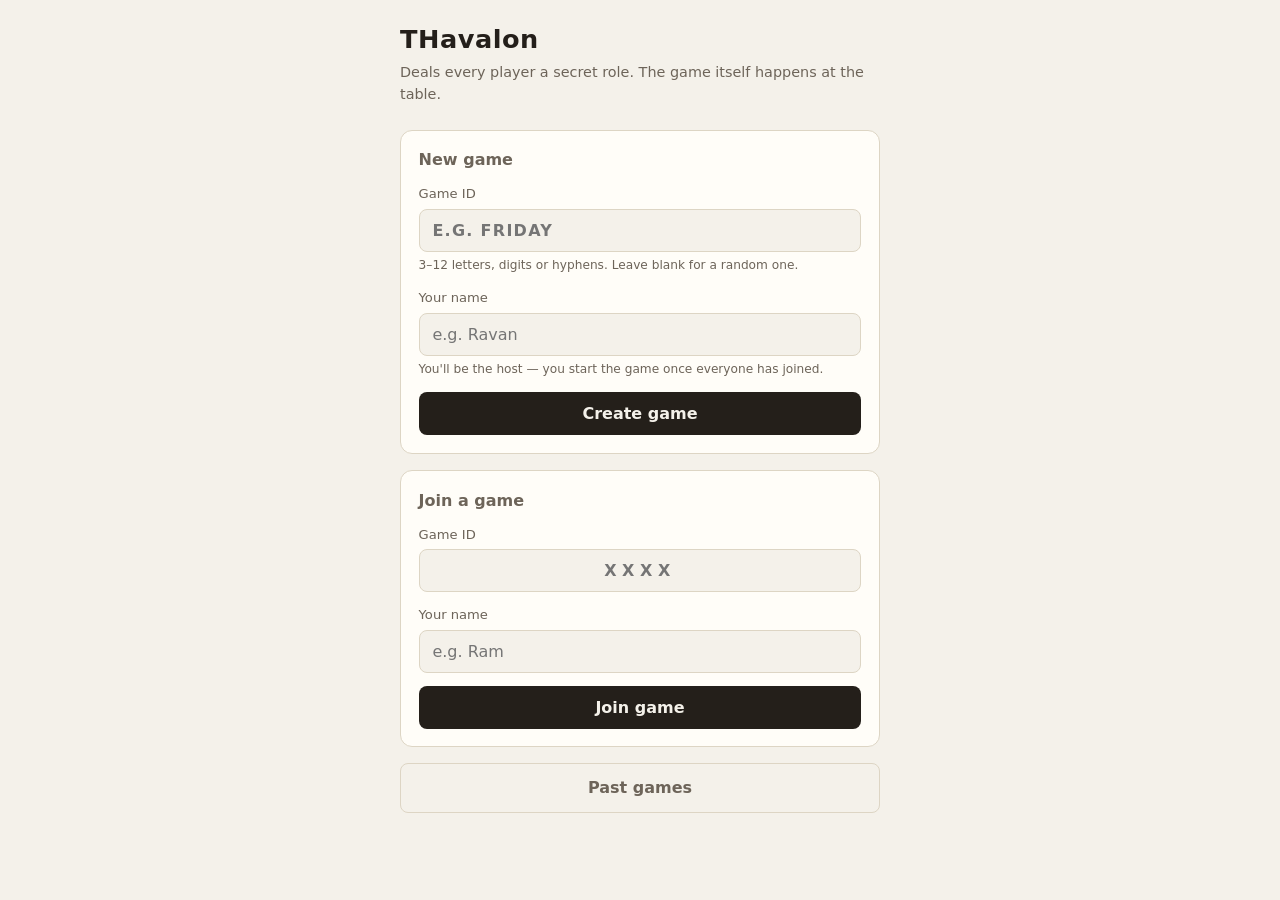
<file: src/main/resources/static/index.html>
<!doctype html>
<html lang="en">
<head>
  <meta charset="utf-8">
  <meta name="viewport" content="width=device-width, initial-scale=1, viewport-fit=cover">
  <meta name="color-scheme" content="light dark">
  <title>THavalon</title>
  <link rel="stylesheet" href="style.css">
</head>
<body>
<main>
  <h1>THavalon</h1>
  <p class="tagline">Deals every player a secret role. The game itself happens at the table.</p>

  <div id="error" class="error"></div>

  <div id="rejoin" class="card hidden">
    <h2>You were in a game</h2>
    <button id="rejoin-btn" class="secondary">Rejoin <span id="rejoin-code"></span></button>
  </div>

  <div class="card" id="new-game">
    <h2>New game</h2>
    <label for="host-id">Game ID</label>
    <input id="host-id" maxlength="12" autocapitalize="characters"
           autocomplete="off" spellcheck="false" placeholder="e.g. FRIDAY">
    <p class="field-hint">3–12 letters, digits or hyphens. Leave blank for a random one.</p>
    <label for="host-name">Your name</label>
    <input id="host-name" maxlength="20" autocomplete="nickname" placeholder="e.g. Ravan">
    <p class="field-hint">You'll be the host — you start the game once everyone has joined.</p>
    <button id="create-btn">Create game</button>
  </div>

  <div class="card" id="join-card">
    <h2 id="join-heading">Join a game</h2>
    <label for="join-code">Game ID</label>
    <input id="join-code" class="code" maxlength="12" autocapitalize="characters"
           autocomplete="off" spellcheck="false" placeholder="XXXX">
    <label for="join-name">Your name</label>
    <input id="join-name" maxlength="20" autocomplete="nickname" placeholder="e.g. Ram">
    <button id="join-btn">Join game</button>
  </div>

  <!-- An anchor, not a button: this is navigation, so it should keep cmd-click and middle-click,
       and be announced as a link. An inline onclick would also be the one thing a future
       Content-Security-Policy silently broke. -->
  <a id="history-btn" class="button-link secondary" href="history.html">Past games</a>
</main>

<script src="app.js"></script>
<script>
  // A page that bounced us back here explains why.
  const notice = sessionStorage.getItem('thavalon:notice');
  if (notice) {
    sessionStorage.removeItem('thavalon:notice');
    showError(notice);
  }

  /**
   * The game ID out of an invite link, cleaned up. A share sheet can append its own message to
   * the URL, so anything after the ID is dropped rather than pasted into the form verbatim.
   */
  function invitedGameId() {
    const raw = gameIdFromUrl().split(/\s+/)[0] || '';
    const cleaned = raw.replace(/[^A-Z0-9-]/g, '').slice(0, 12);
    return cleaned.length >= 3 ? cleaned : '';
  }

  const invited = invitedGameId();
  const last = store.lastGame();

  // This device already has a token for the game being linked to.
  const alreadyIn = invited && store.token(invited);

  if (invited) {
    // The link says which game; creating a new one is not what it is for.
    document.getElementById('join-code').value = invited;
    document.getElementById('new-game').classList.add('hidden');
    // Both paths stay open: usually you want to go back in, but a shared phone or a second
    // browser tab is a real case, so joining as someone else must remain possible.
    document.getElementById('join-heading').textContent =
      alreadyIn ? `Or join ${invited} as someone else` : `Join ${invited}`;
    if (!alreadyIn) {
      document.getElementById('join-name').focus();
    }
  }

  const rejoinTo = alreadyIn ? invited : (invited ? null : last);
  if (rejoinTo) {
    document.getElementById('rejoin').classList.remove('hidden');
    document.getElementById('rejoin-code').textContent = rejoinTo;
    document.getElementById('rejoin-btn').addEventListener('click', () => goTo('lobby.html', rejoinTo));
  }

  onClick('create-btn', async () => {
    const name = document.getElementById('host-name').value.trim();
    const gameId = document.getElementById('host-id').value.trim().toUpperCase();
    if (!name) throw new Error('Enter your name first.');
    const game = await api('/api/games', { method: 'POST', body: { name, gameId } });
    store.remember(game.gameId, game.playerToken);
    goTo('lobby.html', game.gameId);
  });

  onClick('join-btn', async () => {
    const code = document.getElementById('join-code').value.trim().toUpperCase();
    const name = document.getElementById('join-name').value.trim();
    if (!code) throw new Error('Enter the game ID.');
    if (!name) throw new Error('Enter your name.');

    const joined = await api(`/api/games/${encodeURIComponent(code)}/players`,
      { method: 'POST', body: { name } });
    store.remember(joined.gameId, joined.playerToken);
    goTo('lobby.html', joined.gameId);
  });

  submitOnEnter('host-id', 'create-btn');
  submitOnEnter('host-name', 'create-btn');
  submitOnEnter('join-code', 'join-btn');
  submitOnEnter('join-name', 'join-btn');
</script>
</body>
</html>
</file>
<file: src/main/resources/static/style.css>
:root {
  --bg: #f4f1ea;
  --surface: #fffdf8;
  --border: #ddd5c4;
  --text: #241f1a;
  --muted: #6d6459;
  --accent: #7a5c1e;
  --good: #1f5d8c;
  --good-bg: #e3eef6;
  --evil: #9b2226;
  --evil-bg: #f8e5e5;
  --danger: #9b2226;
  --radius: 12px;
}

@media (prefers-color-scheme: dark) {
  :root {
    --bg: #16130f;
    --surface: #201c17;
    --border: #3a332a;
    --text: #f0eae0;
    --muted: #a2988a;
    --accent: #d9b45f;
    --good: #7cc0ee;
    --good-bg: #14283a;
    --evil: #f08a8d;
    --evil-bg: #3a1618;
    --danger: #f08a8d;
  }
}

* { box-sizing: border-box; }

body {
  margin: 0;
  padding: 1.25rem 1rem 2.5rem;
  background: var(--bg);
  color: var(--text);
  font-family: ui-sans-serif, system-ui, -apple-system, "Segoe UI", Roboto, sans-serif;
  line-height: 1.5;
  -webkit-text-size-adjust: 100%;
}

main { max-width: 30rem; margin: 0 auto; }

h1 {
  font-size: 1.6rem;
  letter-spacing: 0.02em;
  margin: 0 0 0.25rem;
}

h2 { font-size: 1rem; margin: 0 0 0.75rem; color: var(--muted); font-weight: 600; }

.tagline { color: var(--muted); margin: 0 0 1.5rem; font-size: 0.9rem; }

.card {
  background: var(--surface);
  border: 1px solid var(--border);
  border-radius: var(--radius);
  padding: 1.1rem;
  margin-bottom: 1rem;
}

label { display: block; font-size: 0.82rem; color: var(--muted); margin-bottom: 0.3rem; }

input {
  width: 100%;
  padding: 0.7rem 0.8rem;
  font-size: 1rem;
  font-family: inherit;
  color: var(--text);
  background: var(--bg);
  border: 1px solid var(--border);
  border-radius: 8px;
  margin-bottom: 0.8rem;
}

input:focus { outline: 2px solid var(--accent); outline-offset: 1px; }

input.code { text-transform: uppercase; letter-spacing: 0.35em; font-weight: 700; text-align: center; }

#host-id { text-transform: uppercase; letter-spacing: 0.08em; font-weight: 600; }

.field-hint {
  margin: -0.5rem 0 0.9rem;
  font-size: 0.76rem;
  color: var(--muted);
  line-height: 1.4;
}

button, .button-link {
  width: 100%;
  padding: 0.75rem 1rem;
  font-size: 1rem;
  font-family: inherit;
  font-weight: 600;
  color: var(--bg);
  background: var(--text);
  border: none;
  border-radius: 8px;
  cursor: pointer;
}

/* Lets an <a> look like a button while staying a link. */
.button-link {
  display: block;
  box-sizing: border-box;
  text-align: center;
  text-decoration: none;
}

button:hover:not(:disabled), .button-link:hover { opacity: 0.88; }
button:disabled { opacity: 0.4; cursor: not-allowed; }

button.secondary, .button-link.secondary {
  background: transparent;
  color: var(--muted);
  border: 1px solid var(--border);
}

button.danger { background: transparent; color: var(--danger); border: 1px solid var(--danger); }

.error {
  background: var(--evil-bg);
  color: var(--evil);
  border: 1px solid var(--evil);
  border-radius: 8px;
  padding: 0.7rem 0.9rem;
  margin-bottom: 1rem;
  font-size: 0.9rem;
  font-weight: 600;
  /* Stays visible when the page is scrolled to a form further down. */
  position: sticky;
  top: 0.5rem;
  z-index: 10;
}

.error:empty { display: none; }

/* ---- lobby ---- */

.game-code {
  /* IDs run from 3 to 12 characters, so this scales rather than overflowing on a phone. */
  font-size: clamp(1.5rem, 11vw, 2.6rem);
  font-weight: 800;
  letter-spacing: 0.18em;
  text-align: center;
  color: var(--accent);
  margin: 0.2rem 0 0.1rem;
  text-indent: 0.18em;
  overflow-wrap: anywhere;
}

.code-hint { text-align: center; color: var(--muted); font-size: 0.82rem; margin: 0 0 0.5rem; }

ol.players { list-style: none; margin: 0; padding: 0; counter-reset: seat; }

ol.players li {
  counter-increment: seat;
  display: flex;
  align-items: center;
  gap: 0.6rem;
  padding: 0.5rem 0;
  border-bottom: 1px solid var(--border);
}

ol.players li:last-child { border-bottom: none; }

ol.players li::before {
  content: counter(seat);
  flex: none;
  width: 1.5rem; height: 1.5rem;
  display: grid; place-items: center;
  font-size: 0.72rem; font-weight: 700;
  color: var(--muted);
  border: 1px solid var(--border);
  border-radius: 50%;
}

.host-tag {
  margin-left: auto;
  font-size: 0.68rem;
  text-transform: uppercase;
  letter-spacing: 0.08em;
  color: var(--accent);
  border: 1px solid var(--accent);
  border-radius: 999px;
  padding: 0.05rem 0.45rem;
}

.you-tag { margin-left: auto; font-size: 0.72rem; color: var(--muted); }
.host-tag + .you-tag { margin-left: 0.4rem; }

/* Host-only control for removing a player. Sized for a thumb despite being small on screen. */
.remove-player {
  margin-left: auto;
  flex: none;
  width: 1.75rem;
  height: 1.75rem;
  padding: 0;
  font-size: 1.1rem;
  line-height: 1;
  color: var(--danger);
  background: transparent;
  border: 1px solid var(--border);
  border-radius: 50%;
}

.remove-player:hover:not(:disabled) { border-color: var(--danger); opacity: 1; }
.you-tag + .remove-player, .host-tag + .remove-player { margin-left: 0.5rem; }

.status { text-align: center; color: var(--muted); font-size: 0.85rem; margin: 0.75rem 0 0; }

/* Shown when the clipboard is unavailable, so the link can be copied by hand. */
.share-link {
  margin: 0.7rem 0 0;
  padding: 0.5rem 0.6rem;
  background: var(--bg);
  border: 1px solid var(--border);
  border-radius: 6px;
  font-size: 0.78rem;
  color: var(--text);
  overflow-wrap: anywhere;
  user-select: all;
}

/* Sits slightly above the text baseline; emoji metrics otherwise make it look like it is
   sinking. margin-left:auto in the roster pushes it to the right, next to the you tag. */
.crown {
  font-size: 1em;
  line-height: 1;
  margin-right: 0.35rem;
}

ol.players .crown { margin-left: auto; margin-right: 0; }
ol.players .crown + .you-tag { margin-left: 0.4rem; }

.proposer {
  text-align: center;
  font-size: 0.95rem;
  color: var(--muted);
  margin: 0 0 1rem;
}
.proposer strong { color: var(--accent); }

/* ---- the cover that keeps a role face down until asked for ---- */

.cover-card { text-align: center; padding: 1.6rem 1.2rem; }

.cover-name {
  font-size: 1.3rem;
  font-weight: 800;
  margin: 0 0 0.2rem;
  color: var(--text);
}

.cover-hint {
  color: var(--muted);
  font-size: 0.85rem;
  margin: 0 0 1.1rem;
}

/* ---- role card ---- */

.role-card { padding: 1.4rem 1.2rem; text-align: center; }
.role-card.good { border-color: var(--good); background: var(--good-bg); }
.role-card.evil { border-color: var(--evil); background: var(--evil-bg); }

.team-badge {
  display: inline-block;
  font-size: 0.72rem;
  font-weight: 700;
  text-transform: uppercase;
  letter-spacing: 0.16em;
  padding: 0.2rem 0.7rem;
  border-radius: 999px;
  border: 1px solid currentColor;
}

.good .team-badge { color: var(--good); }
.evil .team-badge { color: var(--evil); }

.role-name {
  font-size: clamp(2rem, 12vw, 2.9rem);
  font-weight: 800;
  letter-spacing: 0.01em;
  margin: 0.5rem 0 0.1rem;
  line-height: 1.05;
}

.good .role-name { color: var(--good); }
.evil .role-name { color: var(--evil); }

/* The player's own name. Bold and in the full text colour rather than muted: it is how you
   confirm at a glance that this card is yours, which matters when phones look alike. */
/* Set in a pill rather than just enlarged. Size alone would start competing with the role name
   above it; a bordered chip reads as a distinct label, so it can be small and still unmissable. */
.player-name {
  display: inline-block;
  color: var(--text);
  font-size: 1.15rem;
  font-weight: 800;
  letter-spacing: 0.02em;
  margin: 0.35rem 0 1rem;
  padding: 0.22rem 0.85rem;
  border: 1px solid var(--border);
  border-radius: 999px;
  background: var(--surface);
}

.good .player-name { border-color: var(--good); }
.evil .player-name { border-color: var(--evil); }

.description {
  text-align: left;
  font-size: 0.87rem;
  white-space: pre-line;
  margin: 0;
  padding-top: 0.9rem;
  border-top: 1px solid var(--border);
}

.info-block { text-align: left; margin-top: 0.9rem; padding-top: 0.9rem; border-top: 1px solid var(--border); }
.info-block h3 {
  font-size: 0.68rem; text-transform: uppercase; letter-spacing: 0.14em;
  color: var(--muted); margin: 0 0 0.5rem; font-weight: 700;
}
.info-block ul { list-style: none; margin: 0; padding: 0; }
.info-block li { font-size: 0.95rem; font-weight: 600; padding: 0.18rem 0; }

.assassin-note {
  margin-top: 0.9rem;
  font-size: 0.78rem;
  font-weight: 700;
  text-transform: uppercase;
  letter-spacing: 0.1em;
  color: var(--evil);
}

/* ---- reveal ---- */

table { width: 100%; border-collapse: collapse; font-size: 0.9rem; }
th, td { text-align: left; padding: 0.45rem 0.3rem; border-bottom: 1px solid var(--border); }
th { font-size: 0.68rem; text-transform: uppercase; letter-spacing: 0.1em; color: var(--muted); }
td.good { color: var(--good); font-weight: 600; }
td.evil { color: var(--evil); font-weight: 600; }

.footer-links { text-align: center; margin-top: 1.5rem; }
.footer-links a { color: var(--muted); font-size: 0.82rem; }

.spacer { height: 0.6rem; }

/* ---- past games ---- */

#history-btn { margin-top: 0.25rem; }

.history-item { padding: 0.9rem 1.1rem; }

.history-head { display: flex; align-items: baseline; gap: 0.6rem; margin-bottom: 0.3rem; }

.history-code {
  font-weight: 800;
  letter-spacing: 0.08em;
  color: var(--accent);
  font-size: 1.05rem;
  overflow-wrap: anywhere;
}

.history-meta { margin-left: auto; color: var(--muted); font-size: 0.8rem; white-space: nowrap; }

ol.roles li { gap: 0.6rem; }

.role-name-sm { margin-left: auto; color: var(--accent); font-weight: 700; font-size: 0.92rem; }

.hidden { display: none !important; }
</file>
